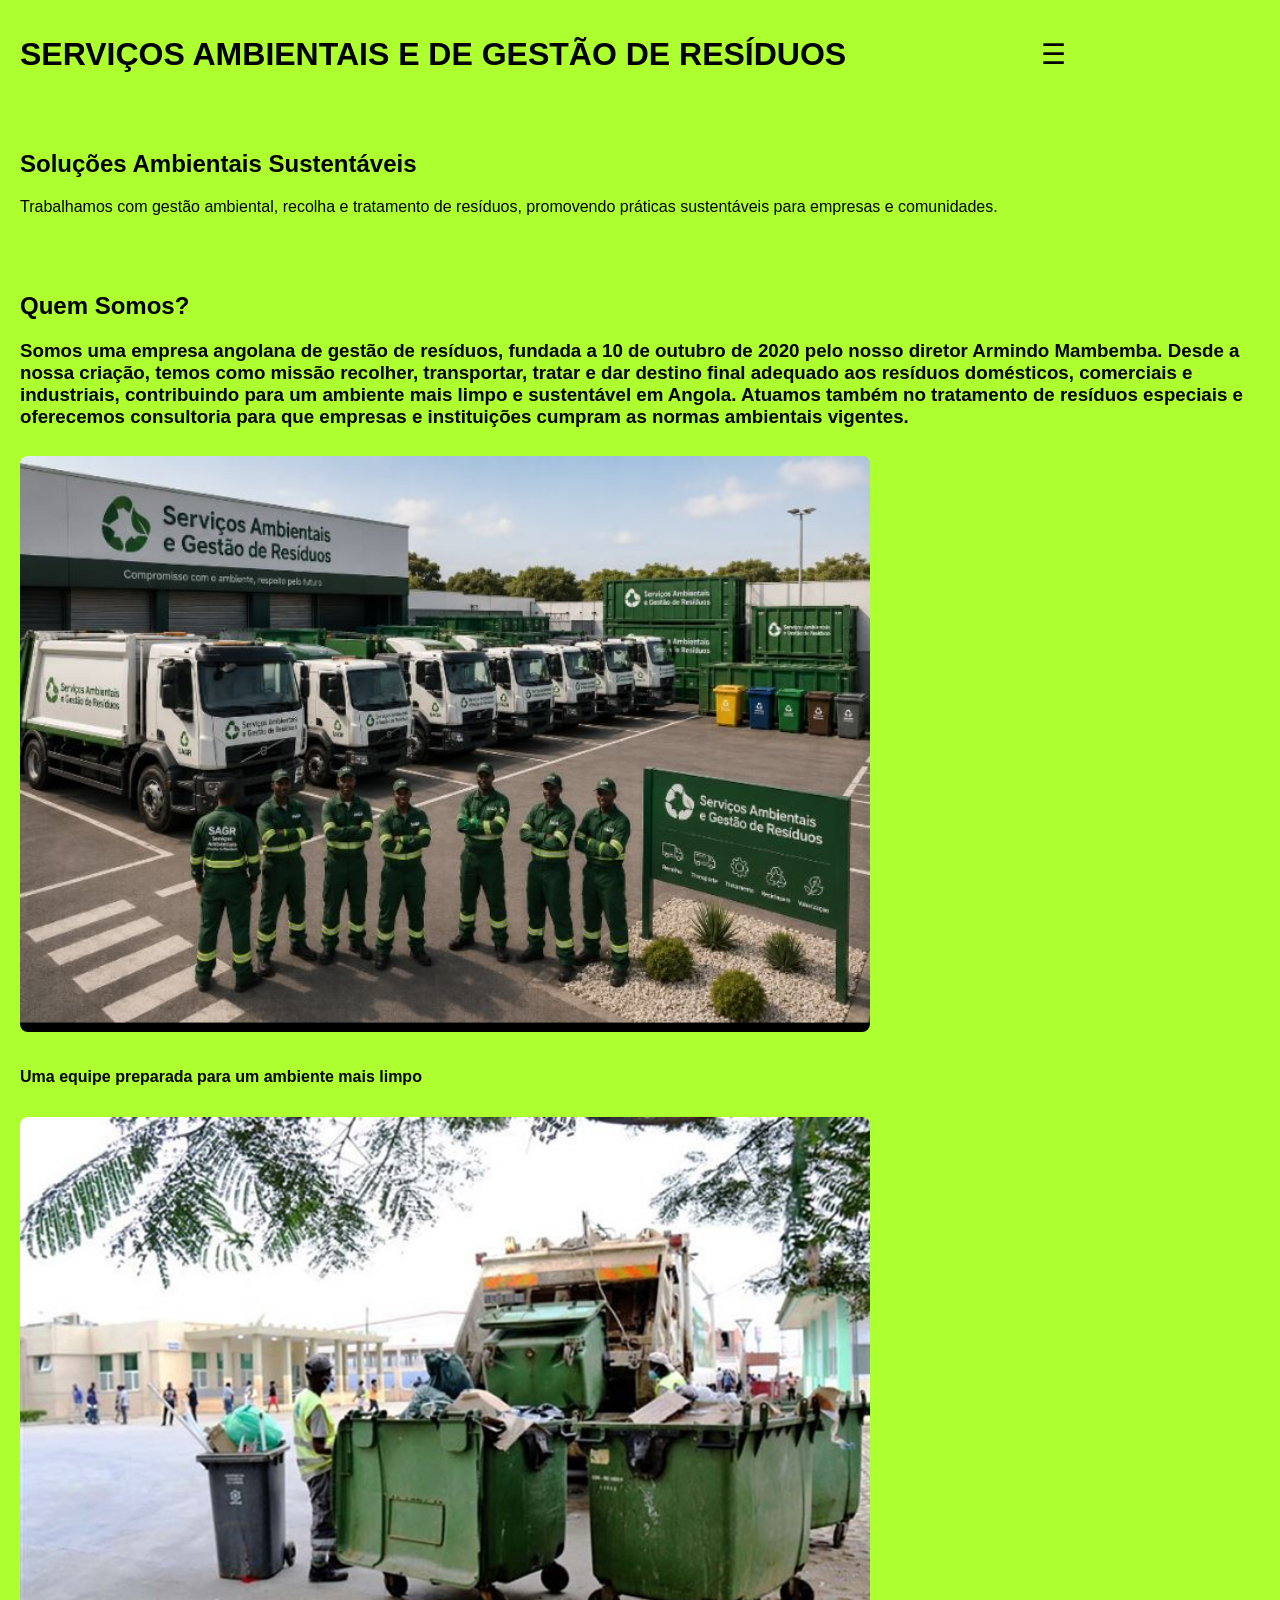
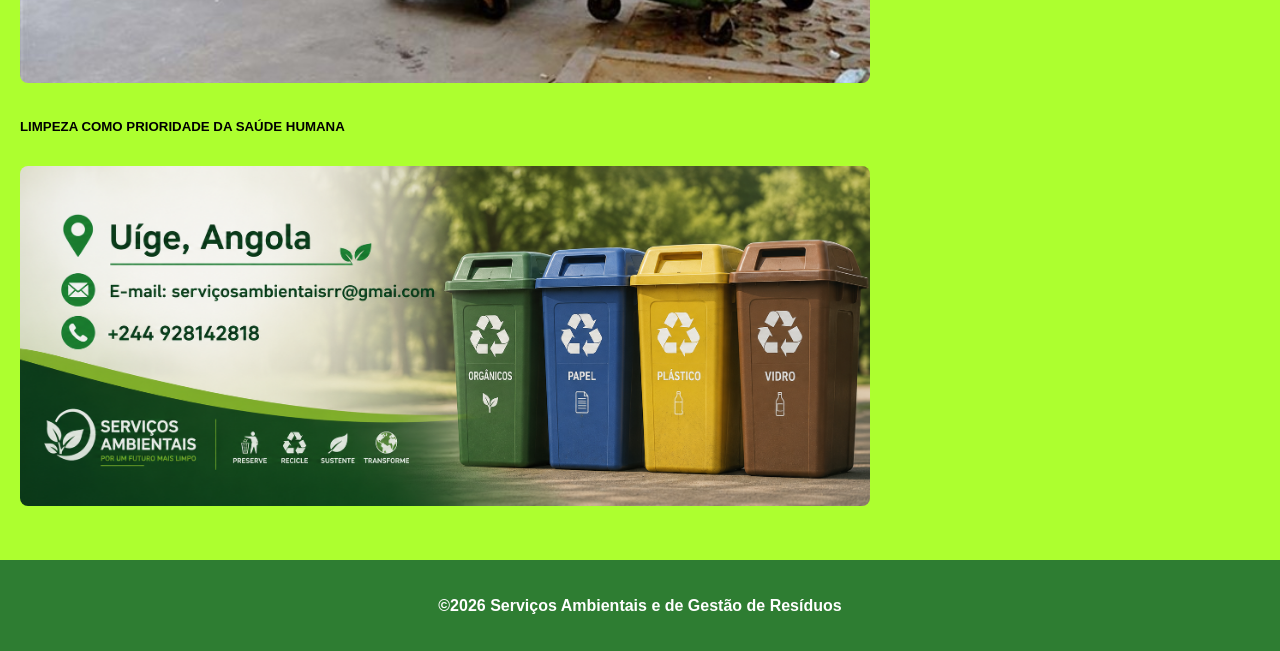
<file: index.html>
<!DOCTYPE html>
<html lang="pt">
<head>
    <meta charset="UTF-8">
    <meta name="viewport" content="width=device-width, initial-scale=1.0">
    <title>Serviços Ambientais e de Gestão de Resíduos</title>
    <link rel="stylesheet" href="style.css">
</head>
<body style="background-color:greenyellow">

<header>
    <h1>SERVIÇOS AMBIENTAIS E DE GESTÃO DE RESÍDUOS</h1>
    <button class="menu-toggle" onclick="document.querySelector('nav ul').classList.toggle('ativo')">☰</button>
    <nav>
        <ul>
            <li><a href="index.html">Início</a></li>
            <li><a href="sobre.html">sobre</a></li>
            <li><a href="contato.html">Contato</a></li>
            <li><a href="servicos.html">Serviços</a></li>
        </ul>
    </nav>
</header>

<div style="color: black;">

<section class="hero">
    <h2>Soluções Ambientais Sustentáveis</h2>
    <p>
        Trabalhamos com gestão ambiental, recolha e tratamento de resíduos, 
        promovendo práticas sustentáveis para empresas e comunidades.
    </p>
</section>

<section class="conteudo">
    <h2>Quem Somos?</h2>
    <h3>
        Somos uma empresa angolana de gestão de resíduos, fundada 
        a 10 de outubro de 2020 pelo nosso diretor Armindo Mambemba. 
        Desde a nossa criação, temos como missão recolher, transportar,
        tratar e dar destino final adequado aos resíduos domésticos, 
        comerciais e industriais, contribuindo para um ambiente mais 
        limpo e sustentável em Angola. Atuamos também no tratamento de
        resíduos especiais e oferecemos consultoria para que empresas e 
        instituições cumpram as normas ambientais vigentes.
    </h3>

    <img width="850" src="Screenshot_20260624-192357.jpg">

    <div>
        <h4>Uma equipe preparada para um ambiente mais limpo</h4>  
    </div>

    <img width="850" src="62581a3524721b408d31252e_Lixo.jpg" alt="LIMPAZA COMO PRIORIDADE DA SAUDE HUMANA">
    <h5>LIMPEZA COMO PRIORIDADE DA SAÚDE HUMANA</h5>

    <img width="850" src="file_0000000093b071f4b49d5e635850e4c1 (1).png">
</section>

</div>

<footer>
    <h4>©2026 Serviços Ambientais e de Gestão de Resíduos</h4>
</footer>

</body>
</html>
</file>
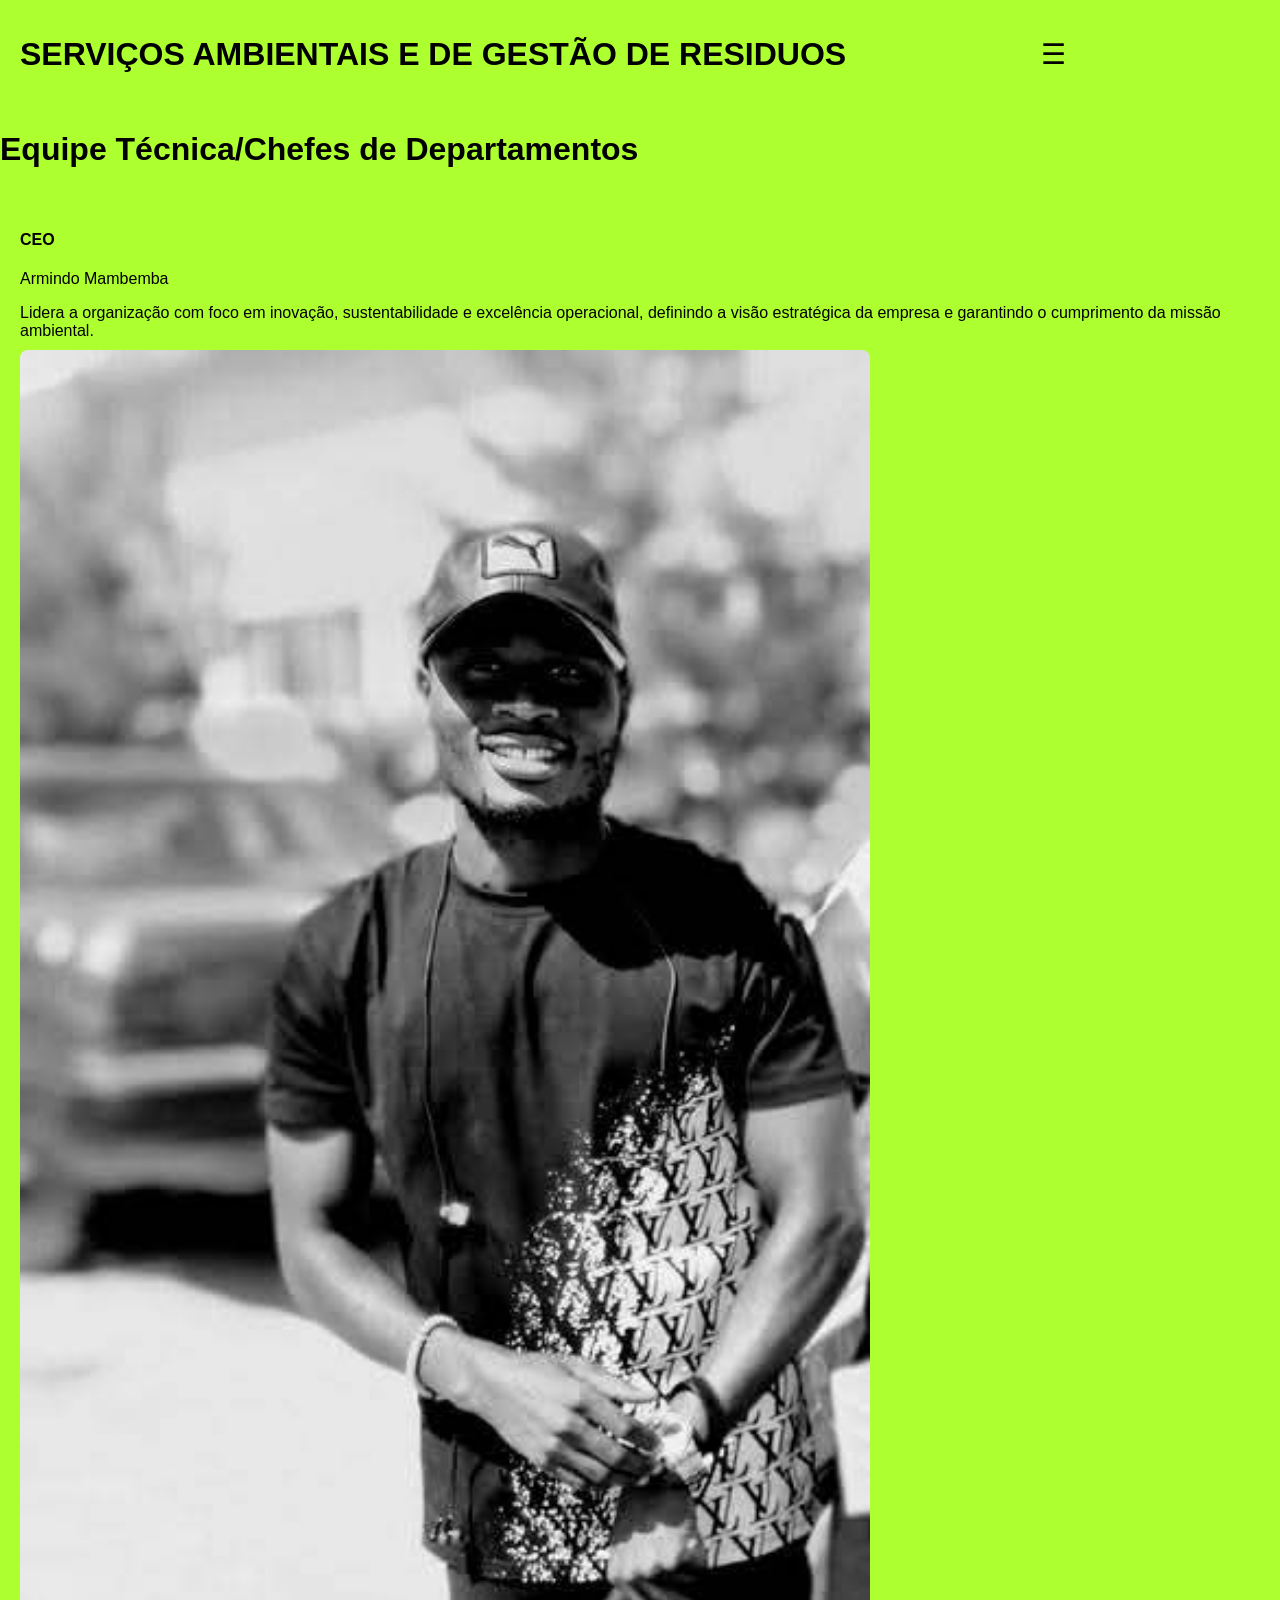
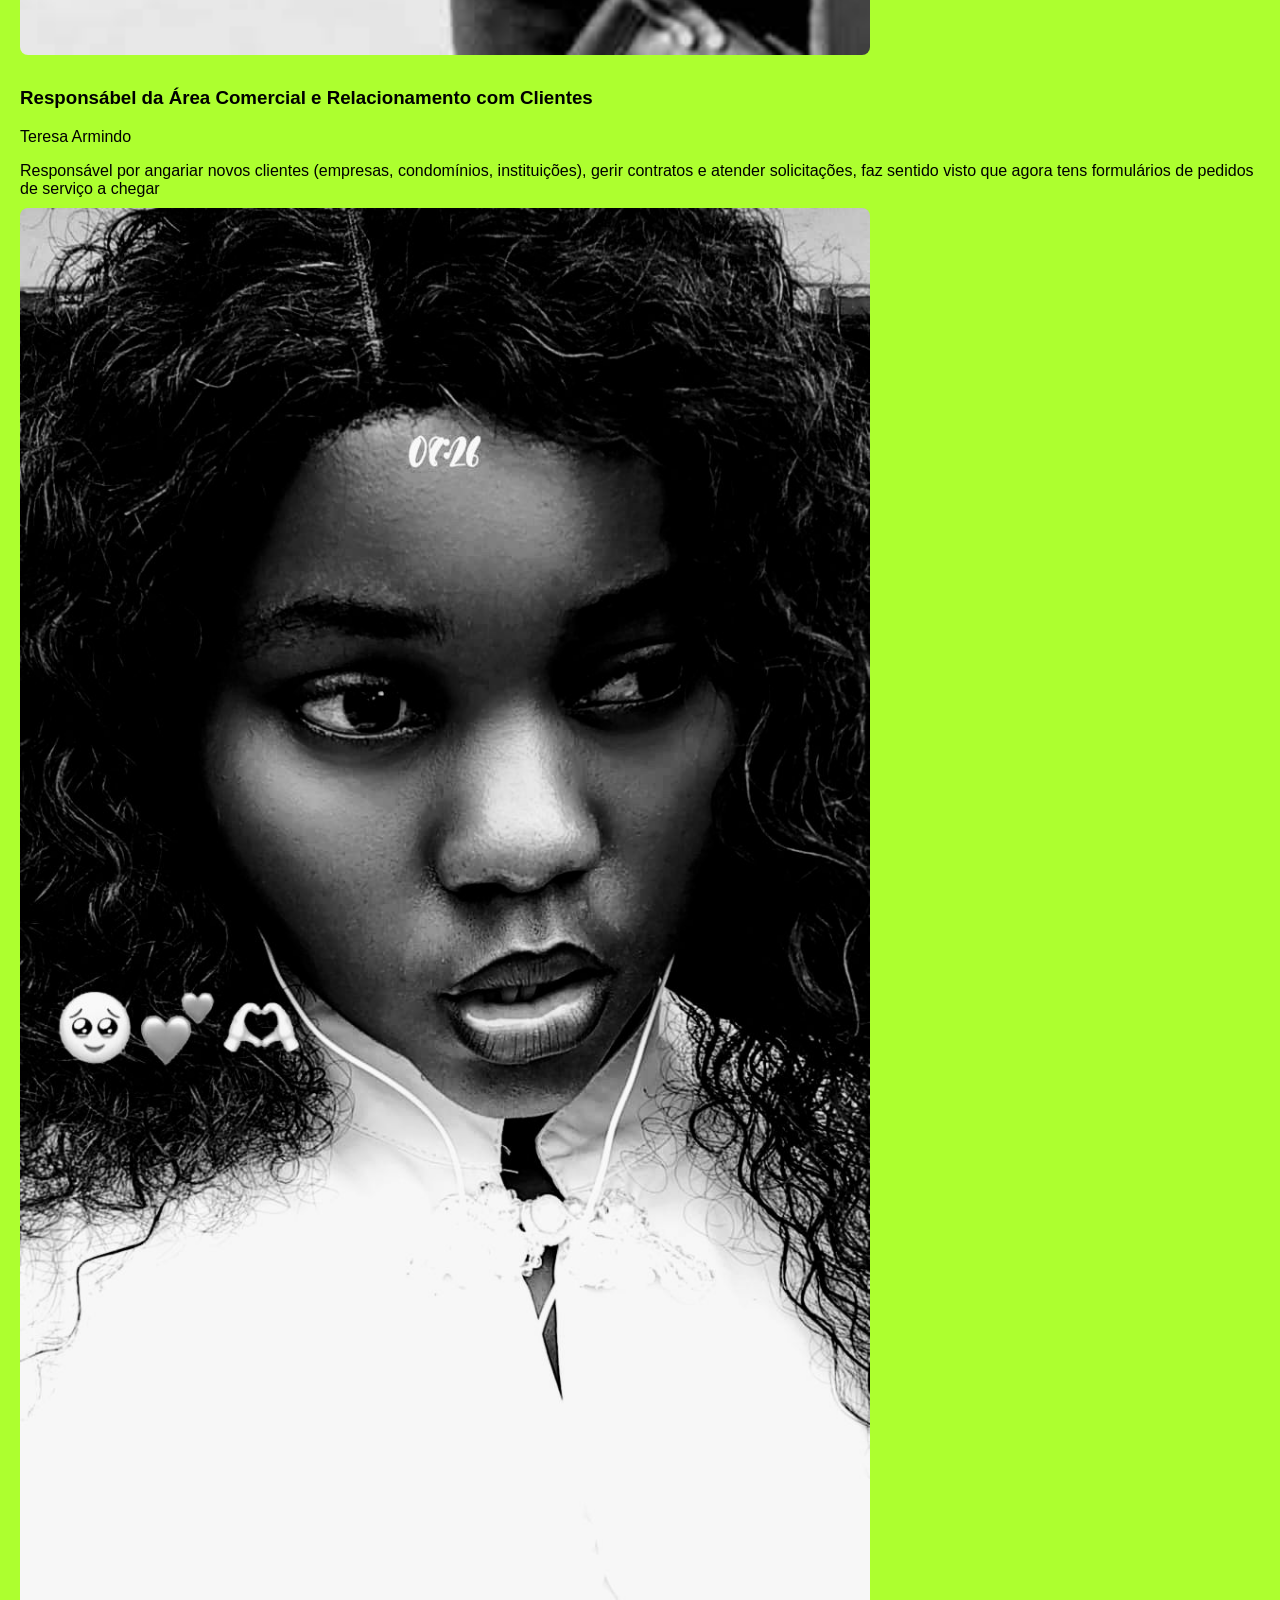
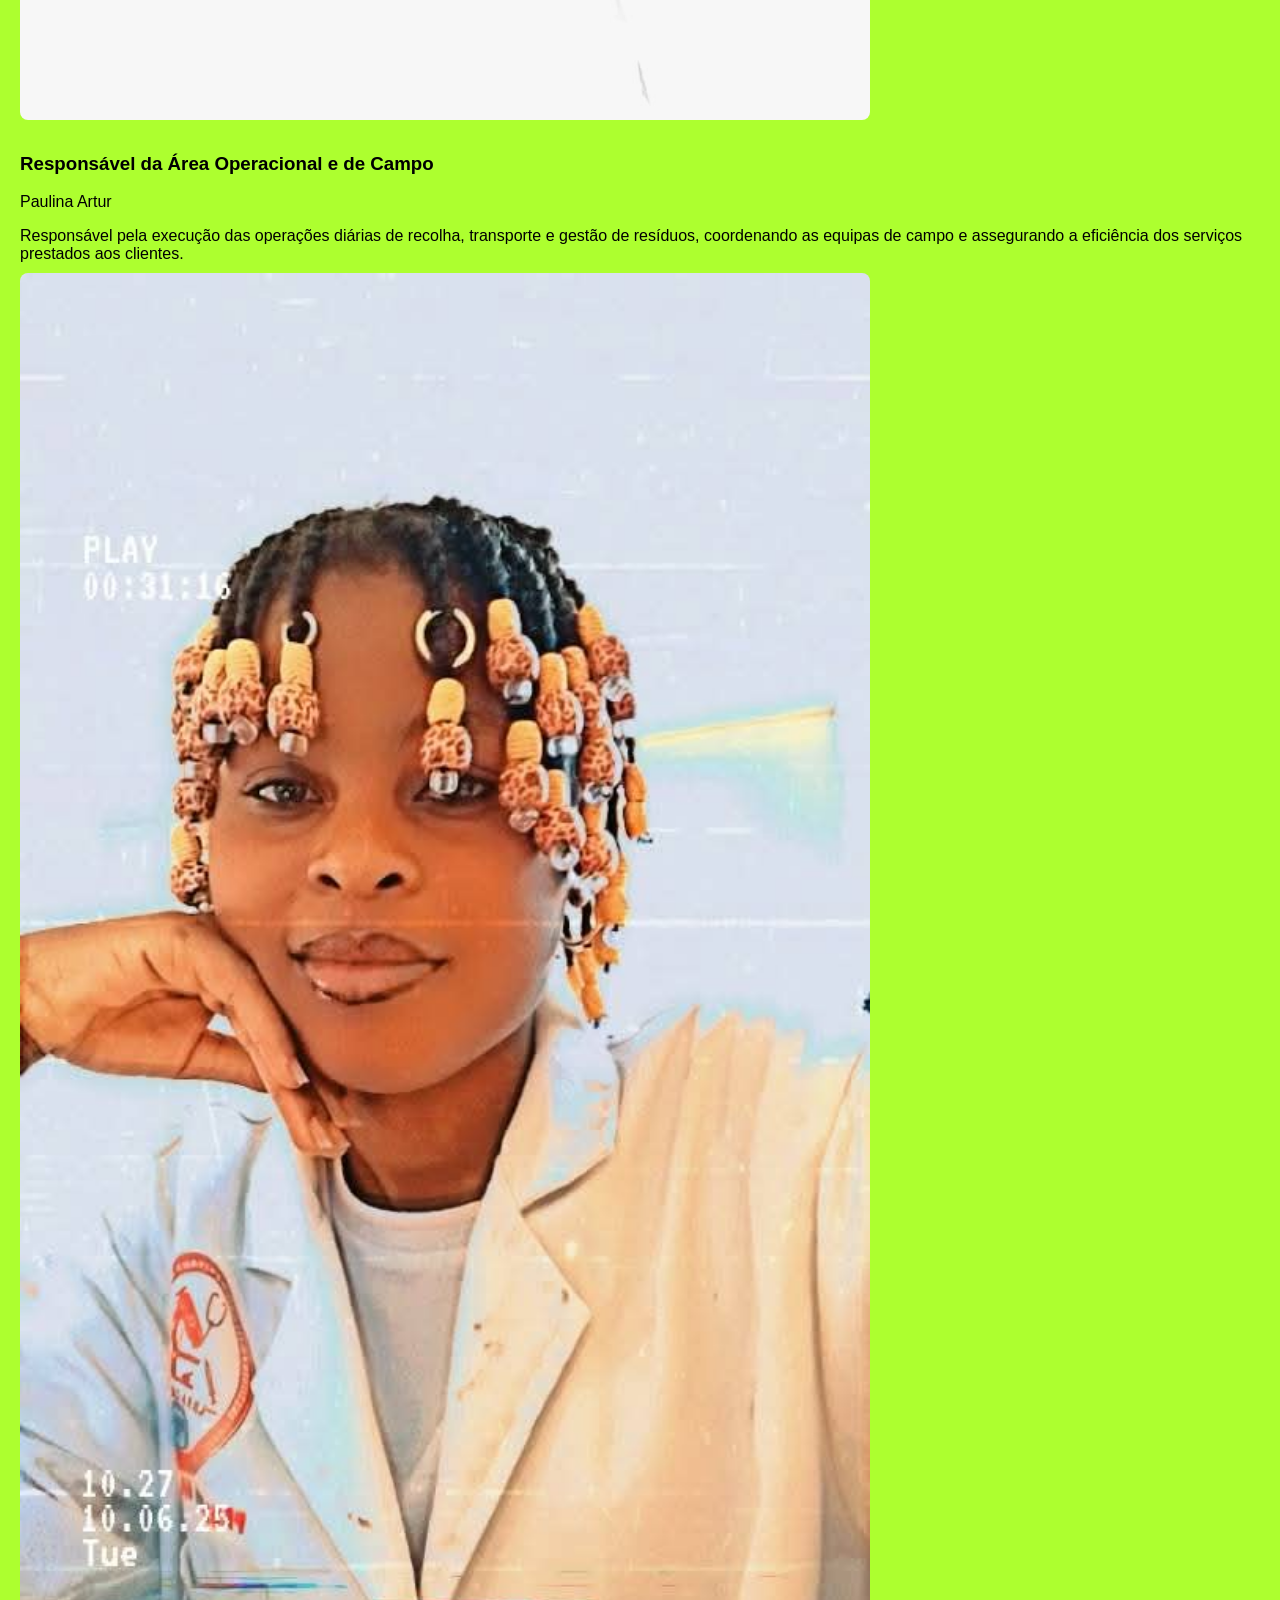
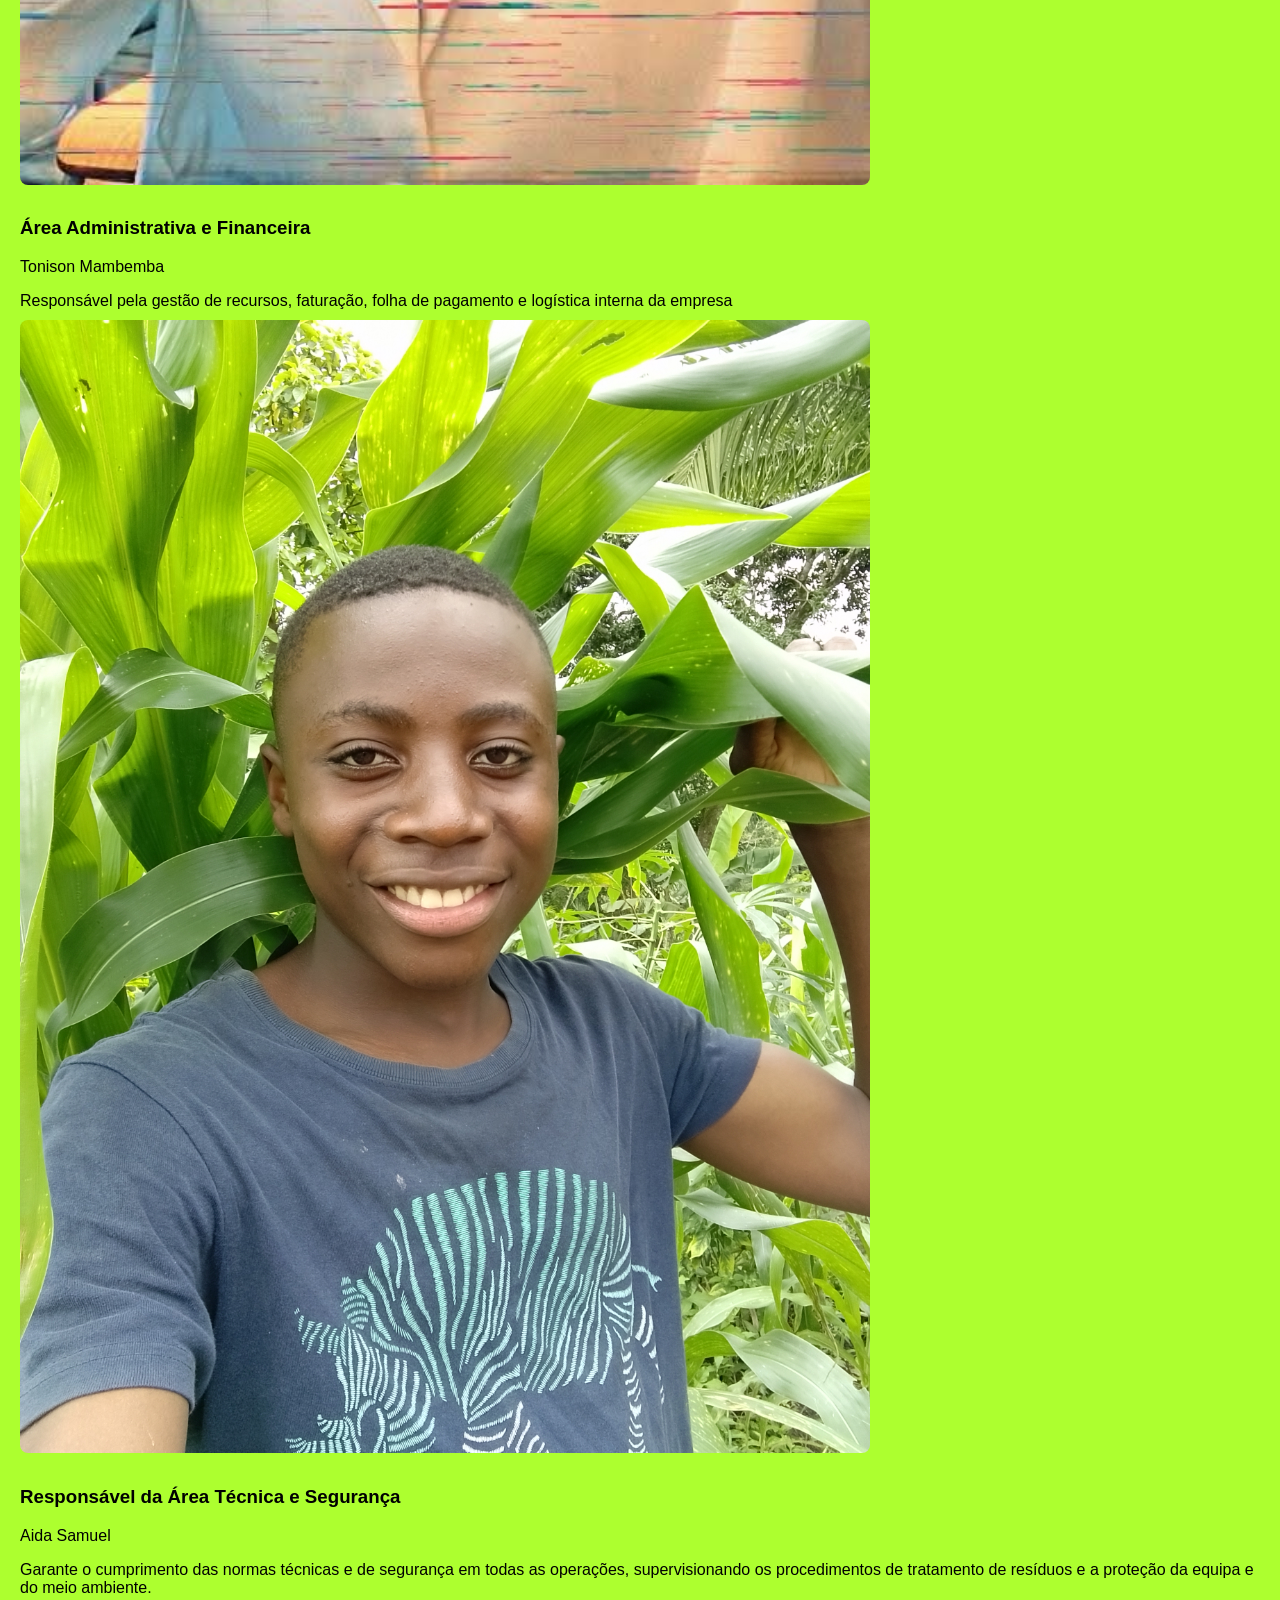
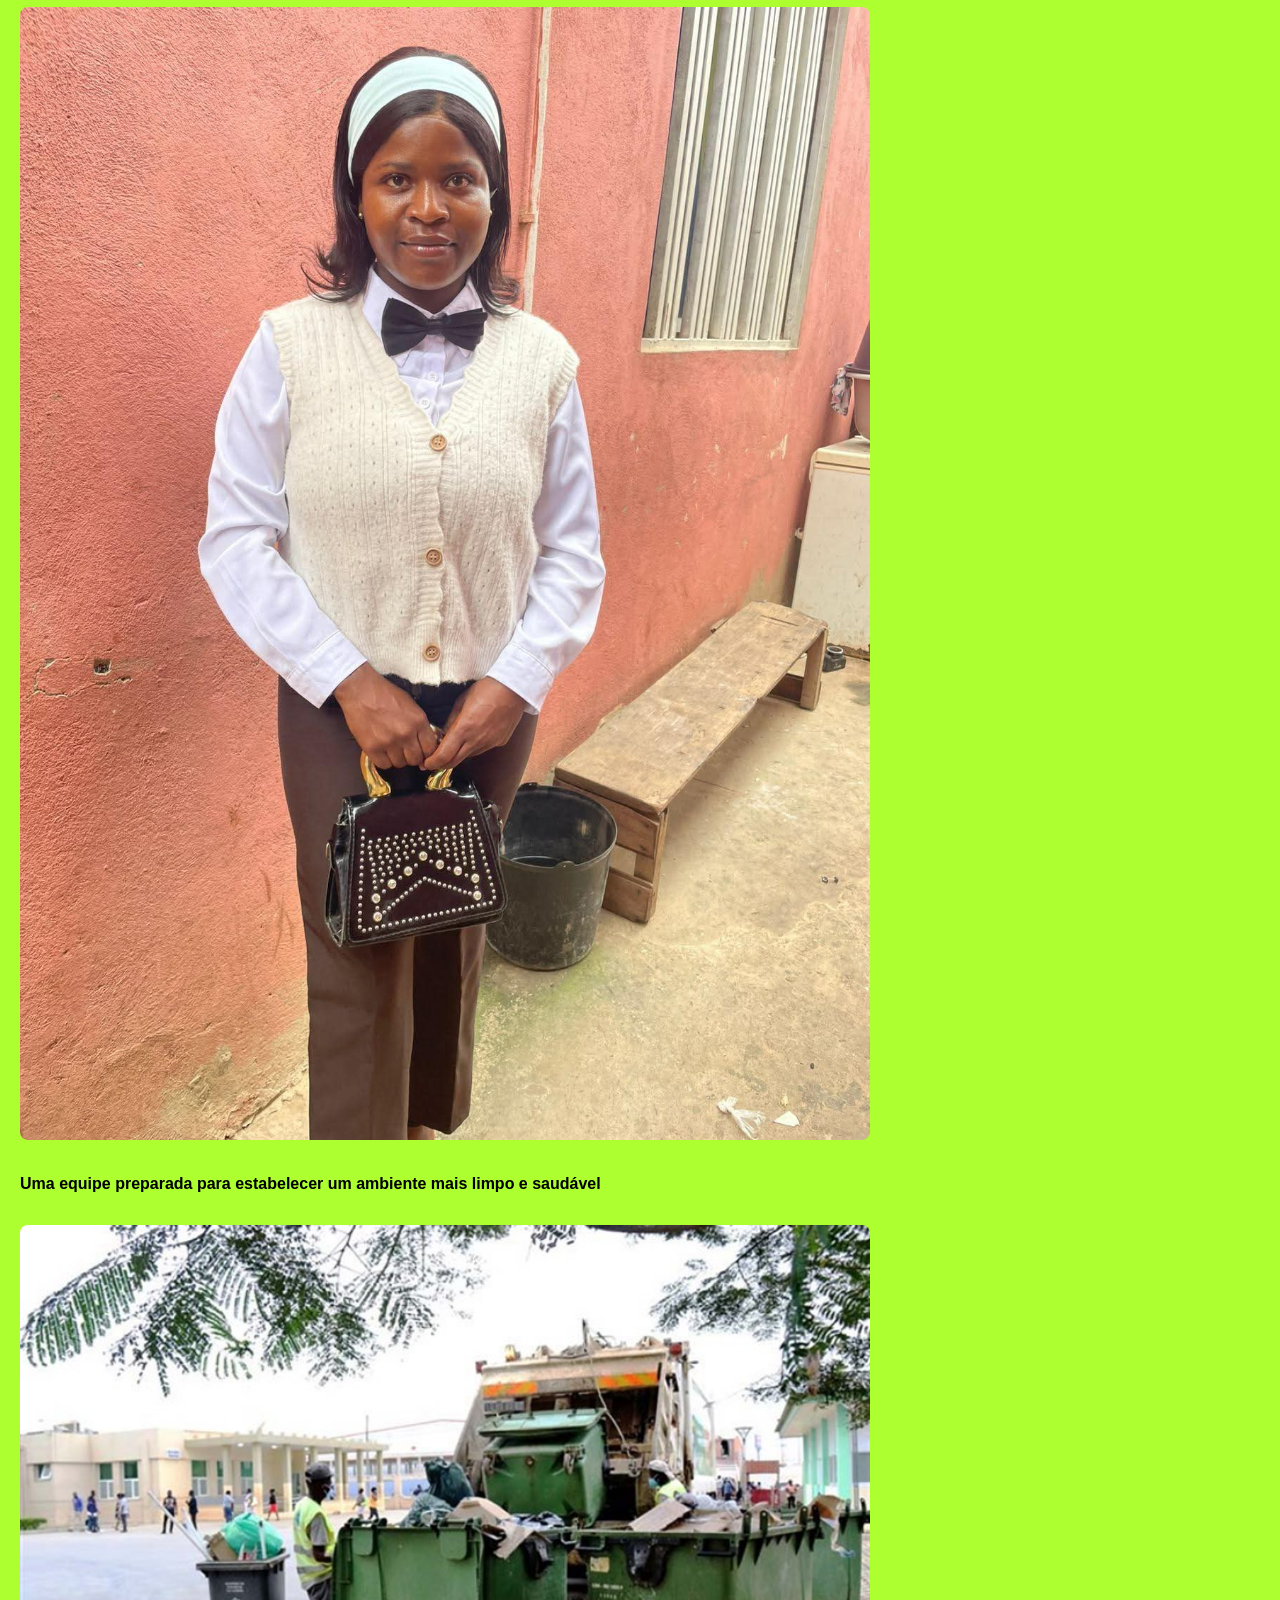
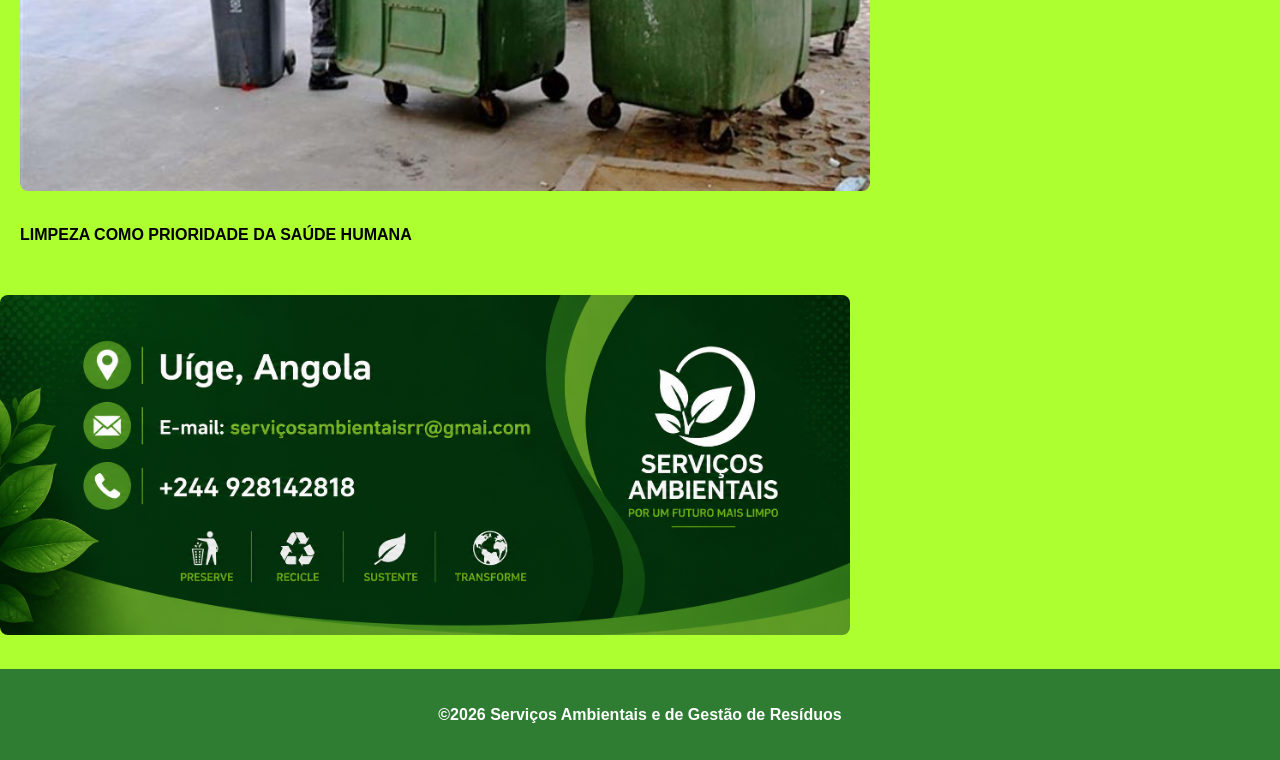
<file: contato.html>
<!DOCTYPE html>
<html lang="pt">
<head>
    <meta charset="UTF-8">
    <meta name="viewport" content="width=device-width, initial-scale=1.0">
    <title>Equipe</title>
    <link rel="stylesheet" href="style.css">
</head>
<body style="background-color:greenyellow">


<header>
    <h1>SERVIÇOS AMBIENTAIS E DE GESTÃO DE RESIDUOS</h1>
    <button class="menu-toggle" onclick="document.querySelector('nav ul').classList.toggle('ativo')">☰</button>
    <nav>
        <ul>
            <li><a href="index.html">Início</a></li>
            <li><a href="sobre.html">Sobre</a></li>
            <li><a href="contato.html">Contato</a></li>
            <li><a href="servicos.html">Serviços</a></li>
        </ul>
    </nav>
</header>

    <h1>Equipe Técnica/Chefes de Departamentos</h1>
    
<section class="equipe">
    <h4>CEO</h4>
    <p>Armindo Mambemba</p>
    <h>Lidera a organização com foco em inovação, sustentabilidade e excelência operacional, definindo a visão estratégica da empresa e garantindo o cumprimento da missão ambiental.</h>
    <div class="card">
        <img width="850" src="FB_IMG_1782211061117.jpg" alt="ARMINDO MAMBEMBA">
    </div>

    
    <h3>Responsábel da Área Comercial e Relacionamento com Clientes</h3>
    <p>Teresa Armindo</p>    
    <h>Responsável por angariar novos clientes (empresas, condomínios, instituições), gerir contratos e atender solicitações, faz sentido visto que agora tens formulários de pedidos de serviço a chegar</h>
   <div class="card">
        <img width="850" src="IMG-20260607-WA0059.jpg" alt="Teresa Armindo">        
    </div>
    
    
        <h3>Responsável da Área Operacional e de Campo</h3>
        <p>Paulina Artur</p>
    <h>Responsável pela execução das operações diárias de recolha, transporte e gestão de resíduos, coordenando as equipas de campo e assegurando a eficiência dos serviços prestados aos clientes.</h>
    <div class="card">
        <img width="850" src="FB_IMG_1780758988628.jpg" alt="Paulina Artur">
        
   <h3>Área Administrativa e Financeira</h3>
        <p>Tonison Mambemba</p>
        <h>Responsável pela gestão de recursos, faturação, folha de pagamento e logística interna da empresa</h>
    <div class="card">
        <img width="850" src="IMG_20241124_125336_667.jpg" alt="Tonilson Mambemba">
             
        
        
    </div>

        <h3>Responsável da Área Técnica e Segurança</h3>
        <p>Aida Samuel</p>
        <h>Garante o cumprimento das normas técnicas e de segurança em todas as operações, supervisionando os procedimentos de tratamento de resíduos e a proteção da equipa e do meio ambiente.</h>
    <div class="card">
        <img width="850" src="FB_IMG_1781653042606.jpg" alt="Aida Samuel">
        <h4>Uma equipe preparada para estabelecer um ambiente mais limpo e saudável</h4>  
    </div>
    <div>
        <img width="850" src="62581a3524721b408d31252e_Lixo.jpg" alt="LIMPAZA COMO PRIORIDADE DA SAUDE HUMANA">
        <h4>LIMPEZA COMO PRIORIDADE DA SAÚDE HUMANA</h4>
    </div>  

</section>
    <img width="850" src="file_0000000037cc71f4a2d9c8f6982ac3e9.png">
<footer>
    <h4> ©2026 Serviços Ambientais e de Gestão de Resíduos</h4>
</footer>

</body>
</html>
</file>
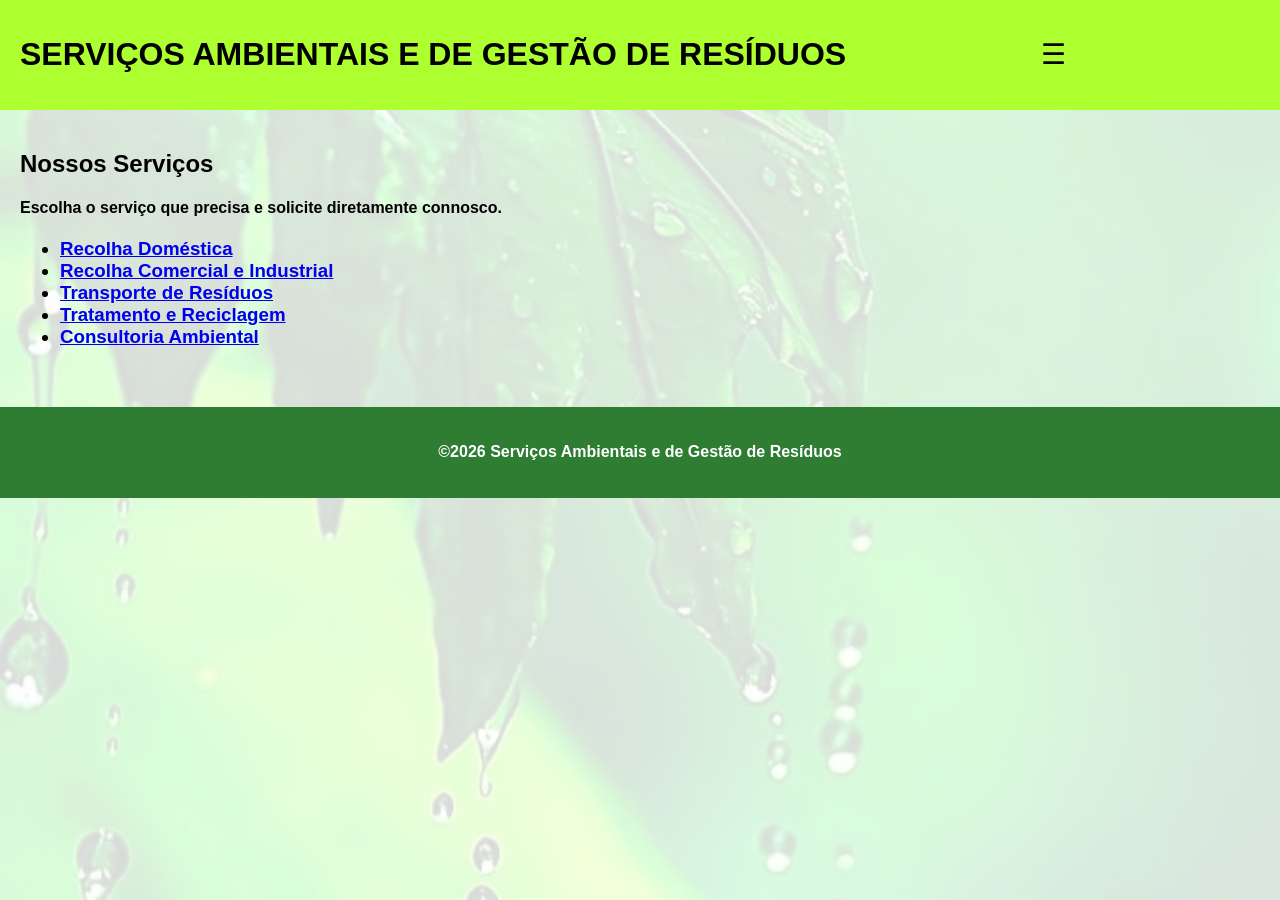
<file: servicos.html>
<!DOCTYPE html>
<html lang="pt">
<head>
    <meta charset="UTF-8">
    <meta name="viewport" content="width=device-width, initial-scale=1.0">
    <title>Nossos Serviços | Serviços Ambientais e de Gestão de Resíduos</title>
    <link rel="stylesheet" href="style.css">
</head>
<body style="background-image: url('1740755541132.jpg'); background-size: cover; background-position: center; background-attachment: fixed; margin:0;">

<div style="background-color: rgba(255,255,255,0.85); min-height:100vh;">

<header>
    <h1>SERVIÇOS AMBIENTAIS E DE GESTÃO DE RESÍDUOS</h1>
    <button class="menu-toggle" onclick="document.querySelector('nav ul').classList.toggle('ativo')">☰</button>
    <nav>
        <ul>
            <li><a href="index.html">Início</a></li>
            <li><a href="sobre.html">Sobre</a></li>
            <li><a href="servicos.html">Serviços</a></li>
            <li><a href="contato.html">Contacto</a></li>
        </ul>
    </nav>
</header>

<section class="conteudo">
    <h2>Nossos Serviços</h2>
    <h4>Escolha o serviço que precisa e solicite diretamente connosco.</h4>

 <h3>
    <ul>
        <li><a href="recolha-domestica.html">Recolha Doméstica</a></li>
        <li><a href="recolha-comercial.html">Recolha Comercial e Industrial</a></li>
        <li><a href="transporte.html">Transporte de Resíduos</a></li>
        <li><a href="tratamento-reciclagem.html">Tratamento e Reciclagem</a></li>
        <li><a href="consultoria.html">Consultoria Ambiental</a></li>
    </ul>
</section>
</h3>
    
<footer>
    <h4>©2026 Serviços Ambientais e de Gestão de Resíduos</h4>
</footer>

</div>

</body>
</html>
</file>
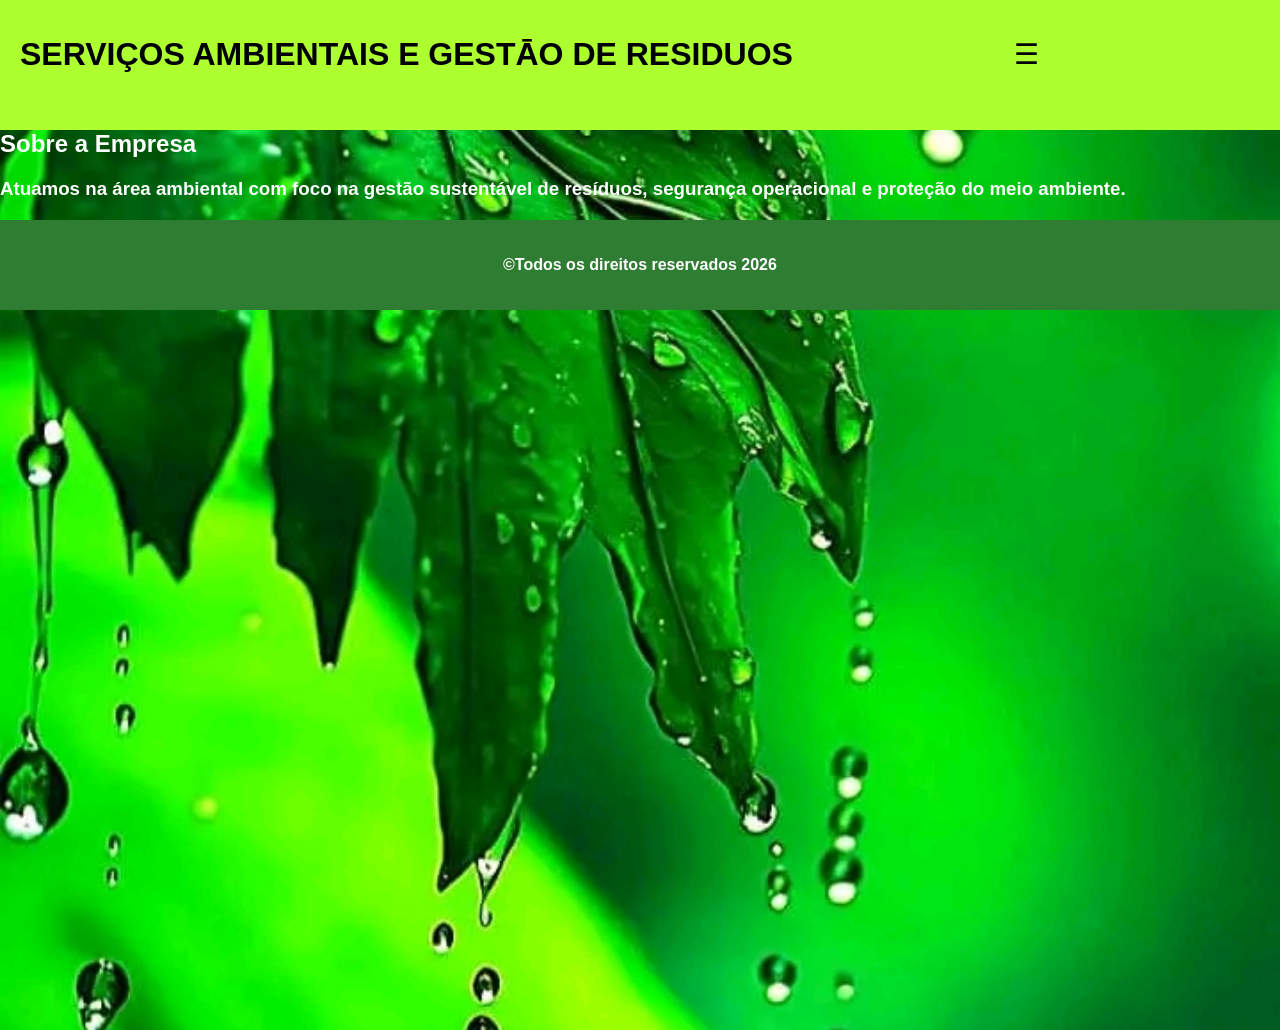
<file: sobre.html>
<!DOCTYPE html>
<html lang="pt">
<head>
    <meta charset="UTF-8">
    <meta name="viewport" content="width=device-width, initial-scale=1.0">
    <title>Sobre Nós</title>
    <link rel="stylesheet" href="style.css">
</head>
<body style="background-color:greenyellow">

    
    
<header>
    <h1>SERVIÇOS AMBIENTAIS E GESTĀO DE RESIDUOS</h1>
    <button class="menu-toggle" onclick="document.querySelector('nav ul').classList.toggle('ativo')">☰</button>
    
    
    
    <nav>
        <ul>
            <li><a href="index.html">Início</a></li>
            <li><a href="sobre.html">Sobre Nós</a></li>
            <li><a href="contato.html">contacto</a></li>
            <li><a href="servicos.html">Serviços</a></li>
        </ul>
    </nav>
</header>

<div style="background-image: url('1740755541132.jpg'); background-size: cover; background-position: center; min-height:100vh;">
<div style="color: white;">
<div class="conteudo">
    <h2>Sobre a Empresa</h2>
    
    <h3>
        Atuamos na área ambiental com foco na gestão sustentável de resíduos,
        segurança operacional e proteção do meio ambiente.
    </h3>
        
</div> 
    
<footer class="rodape">
    <div class="container">
    <h4>©Todos os direitos reservados 2026</h4>
</div>
    
</footer>
    
</body>
</html>
</file>
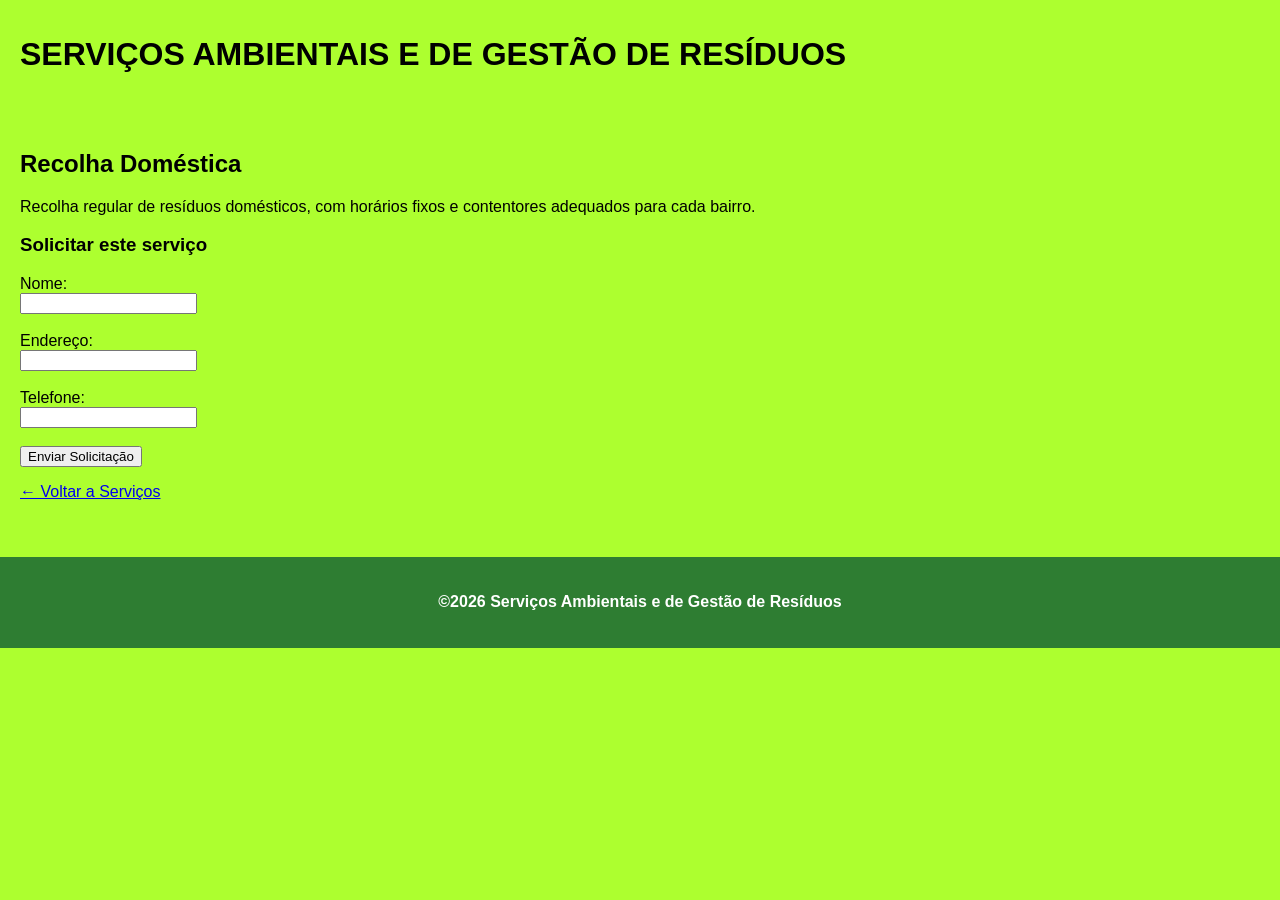
<file: solicitar.html>
<!DOCTYPE html>
<html lang="pt">
<head>
    <meta charset="UTF-8">
    <meta name="viewport" content="width=device-width, initial-scale=1.0">
    <title>Recolha Doméstica | Serviços Ambientais</title>
    <link rel="stylesheet" href="style.css">
</head>
<body style="background-color:greenyellow">

<header>
    
    
    
    <h1>SERVIÇOS AMBIENTAIS E DE GESTÃO DE RESÍDUOS</h1>
    <nav>
        <ul>
            <li><a href="index.html">Início</a></li>
            <li><a href="sobre.html">Sobre</a></li>
            <li><a href="servicos.html">Serviços</a></li>
            <li><a href="contato.html">Contacto</a></li>
        </ul>
    </nav>
</header>

<section class="conteudo">
    <h2>Recolha Doméstica</h2>
    <p>Recolha regular de resíduos domésticos, com horários fixos e contentores adequados para cada bairro.</p>

    
    <h3>Solicitar este serviço</h3>
    <form>
        <label>Nome:</label><br>
        <input type="text" name="nome"><br><br>
        <label>Endereço:</label><br>
        <input type="text" name="endereco"><br><br>
        <label>Telefone:</label><br>
        <input type="text" name="telefone"><br><br>
        <button type="submit">Enviar Solicitação</button>
    </form>

    <p><a href="servicos.html">&larr; Voltar a Serviços</a></p>
</section>

<footer>
    <h4>©2026 Serviços Ambientais e de Gestão de Resíduos</h4>
</footer>

</body>
</html>
</file>
<file: style.css>
body {
    background-color: greenyellow;
    font-family: Arial, sans-serif;
    margin: 0;
    padding: 0;
}

header {
    display: flex;
    justify-content: space-between;
    align-items: center;
    padding: 15px 20px;
    position: relative;
    flex-wrap: wrap;
    background-color: greenyellow;
}

.menu-toggle {
    background: none;
    border: none;
    font-size: 28px;
    cursor: pointer;
    color: black;
}

nav ul {
    display: none;
    flex-direction: column;
    position: absolute;
    top: 60px;
    right: 20px;
    background-color: white;
    border: 1px solid #ccc;
    border-radius: 8px;
    padding: 10px;
    box-shadow: 0 4px 8px rgba(0,0,0,0.2);
    z-index: 100;
    margin: 0;
}

nav ul.ativo {
    display: flex;
}

nav ul li {
    list-style: none;
    padding: 10px;
}

nav ul li a {
    text-decoration: none;
    color: black;
    font-weight: bold;
}

section {
    padding: 20px;
}

footer {
    text-align: center;
    padding: 15px;
    background-color: #2e7d32;
    color: white;
    margin-top: 20px;
}

img {
    max-width: 100%;
    height: auto;
    border-radius: 8px;
    margin: 10px 0;
}
</file>
